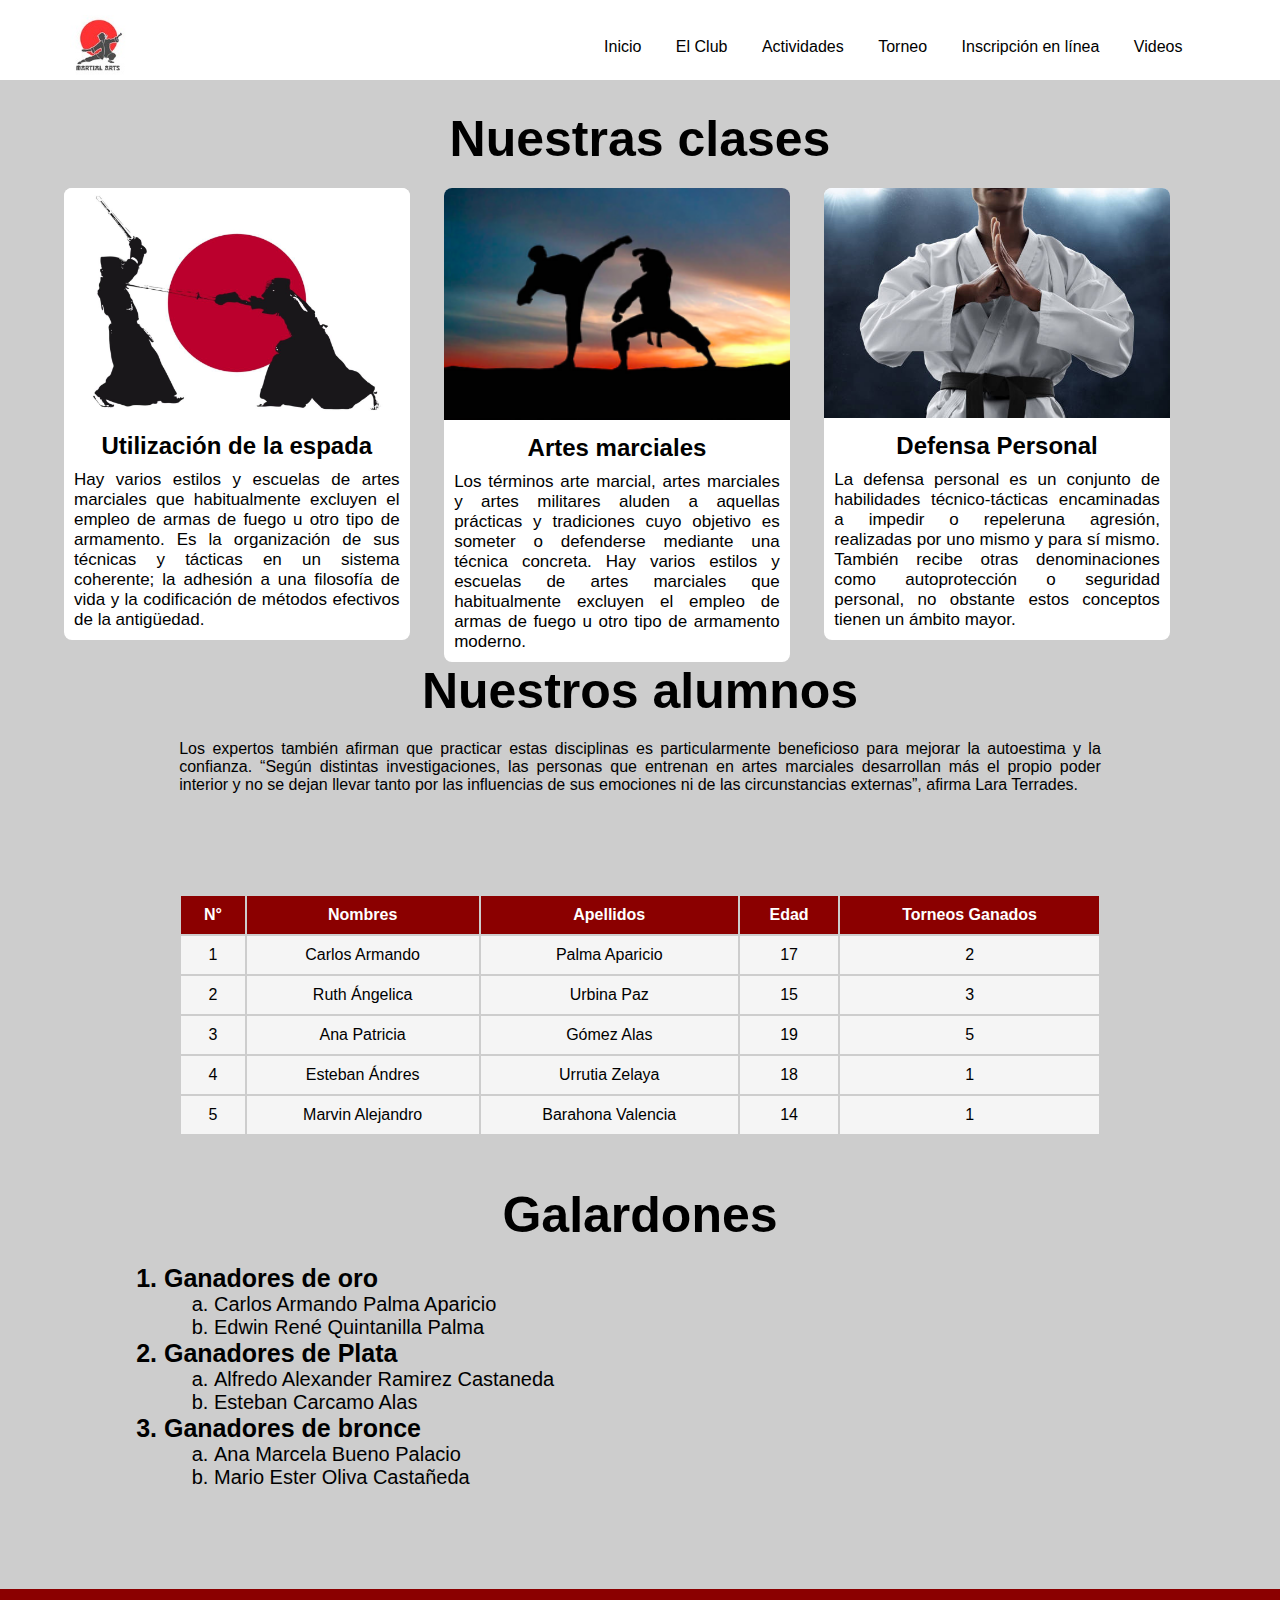
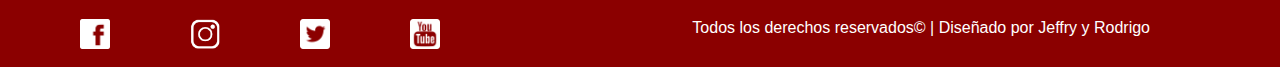
<file: index.html>
<!DOCTYPE html>
<html lang="es">
    <head>
        <meta charset="UTF-8">
        <meta http-equiv="X-UA-Compatible" content="IE=edge">
        <meta name="viewport" content="width=device-width, initial-scale=1.0">
        <title>Inicio</title>

        <link rel="stylesheet" href="css/plantilla.css">
        <link rel="stylesheet" href="css/style1.css">
    </head>
    <!-- NAVBAR -->
    <header>
        <div class="contenedor">
            <a href="index.html"><img src="img/logo.jpg" alt=""></a>
            <nav>
                <ul>
                    <li><a href="index.html">Inicio</a></li>
                    <li><a href="#">El Club</a></li>
                    <li><a href="#">Actividades</a></li>
                    <li><a href="#">Torneo</a></li>
                    <li><a href="inscripcion.html">Inscripción en línea</a></li>
                    <li><a href="videos.html">Videos</a></li>
                </ul>
            </nav>
        </div>
    </header>
    <!-- BODY -->
    <body>
        <article class="container">
            <div class="clases">
                <h1>Nuestras clases</h1>
                <div class="section">
                    <img src="img/img1.jpg" alt="">
                    <h2>Utilización de la espada</h2>
                    <p>Hay varios estilos y escuelas de artes marciales que habitualmente excluyen el empleo de 
                    armas de fuego u otro tipo de armamento. Es la organización de sus técnicas y 
                    tácticas en un sistema coherente; la adhesión a una filosofía de vida y la 
                    codificación de métodos efectivos de la antigüedad.</p>
                </div>
                <div class="section">
                    <img src="img/img2.jpg" alt="">
                    <h2>Artes marciales</h2>
                    <p>Los términos arte marcial, artes marciales y artes militares aluden a aquellas prácticas y 
                    tradiciones cuyo objetivo es someter o defenderse mediante una técnica concreta. Hay varios estilos 
                    y escuelas de artes marciales que habitualmente excluyen el empleo de armas de fuego u otro tipo de 
                    armamento moderno.</p>
                </div>
                <div class="section">
                    <img src="img/img3.jpg" alt="">
                    <h2>Defensa Personal</h2>
                    <p>La defensa personal es un conjunto de habilidades técnico-tácticas encaminadas a impedir o repeler 
                    ​una agresión, realizadas por uno mismo y para sí mismo. También recibe otras denominaciones como autoprotección 
                    o seguridad personal, no obstante estos conceptos tienen un ámbito mayor.</p>
                </div>
            </div>
        </article>
        <article class="container2">
            <div class="alumnos">
                <h1>Nuestros alumnos</h1>
                <div class="info">
                    <p>Los expertos también afirman que practicar estas disciplinas es particularmente beneficioso para mejorar 
                    la autoestima y la confianza. “Según distintas investigaciones, las personas que entrenan en artes
                    marciales desarrollan más el propio poder interior y no se dejan llevar tanto por las influencias de 
                    sus emociones ni de las circunstancias externas”, afirma Lara Terrades.</p>
                </div>
                <div class="table">
                    <p></p>
                    <table>
                        <thead>
                            <tr>
                                <th>N°</th>
                                <th>Nombres</th>
                                <th>Apellidos</th>
                                <th>Edad</th>
                                <th>Torneos Ganados</th>
                            </tr>
                        </thead>
                        <tbody>
                            <tr>
                                <td>1</td>
                                <td>Carlos Armando</td>
                                <td>Palma Aparicio</td>
                                <td>17</td>
                                <td>2</td>
                            </tr>
                            <tr>
                                <td>2</td>
                                <td>Ruth Ángelica</td>
                                <td>Urbina Paz</td>
                                <td>15</td>
                                <td>3</td>
                            </tr>
                            <tr>
                                <td>3</td>
                                <td>Ana Patricia</td>
                                <td>Gómez Alas</td>
                                <td>19</td>
                                <td>5</td>
                            </tr>
                            <tr>
                                <td>4</td>
                                <td>Esteban Ándres</td>
                                <td>Urrutia Zelaya</td>
                                <td>18</td>
                                <td>1</td>
                            </tr>
                            <tr>
                                <td>5</td>
                                <td>Marvin Alejandro</td>
                                <td>Barahona Valencia</td>
                                <td>14</td>
                                <td>1</td>
                            </tr>
                        </tbody>
                    </table>
                </div>
            </div>
        </article>
        <article class="container3">
            <div class="galardones">
                <h1>Galardones</h1>
                <div class="info">
                    <ol>
                        <li>Ganadores de oro</li>
                        <ul>
                            <li>Carlos Armando Palma Aparicio</li>
                            <li>Edwin René Quintanilla Palma</li>
                        </ul>
                        <li>Ganadores de Plata</li>
                        <ul>
                            <li>Alfredo Alexander Ramirez Castaneda</li>
                            <li>Esteban Carcamo Alas</li>
                        </ul>
                        <li>Ganadores de bronce</li>
                        <ul>
                            <li>Ana Marcela Bueno Palacio</li>
                            <li>Mario Ester Oliva Castañeda</li>
                        </ul>
                    </ol>
                </div>
            </div>
        </article>
    </body>
    <!-- FOOTER -->
    <footer>
        <img src="img/fb.png" alt="" width="20px">
        <img src="img/ig.png" alt="" width="20px">
        <img src="img/tw.png" alt="" width="20px">
        <img src="img/yt.png" alt="" width="20px">
        <p>Todos los derechos reservados© | Diseñado por Jeffry y Rodrigo</p>
    </footer>
</html>
</file>
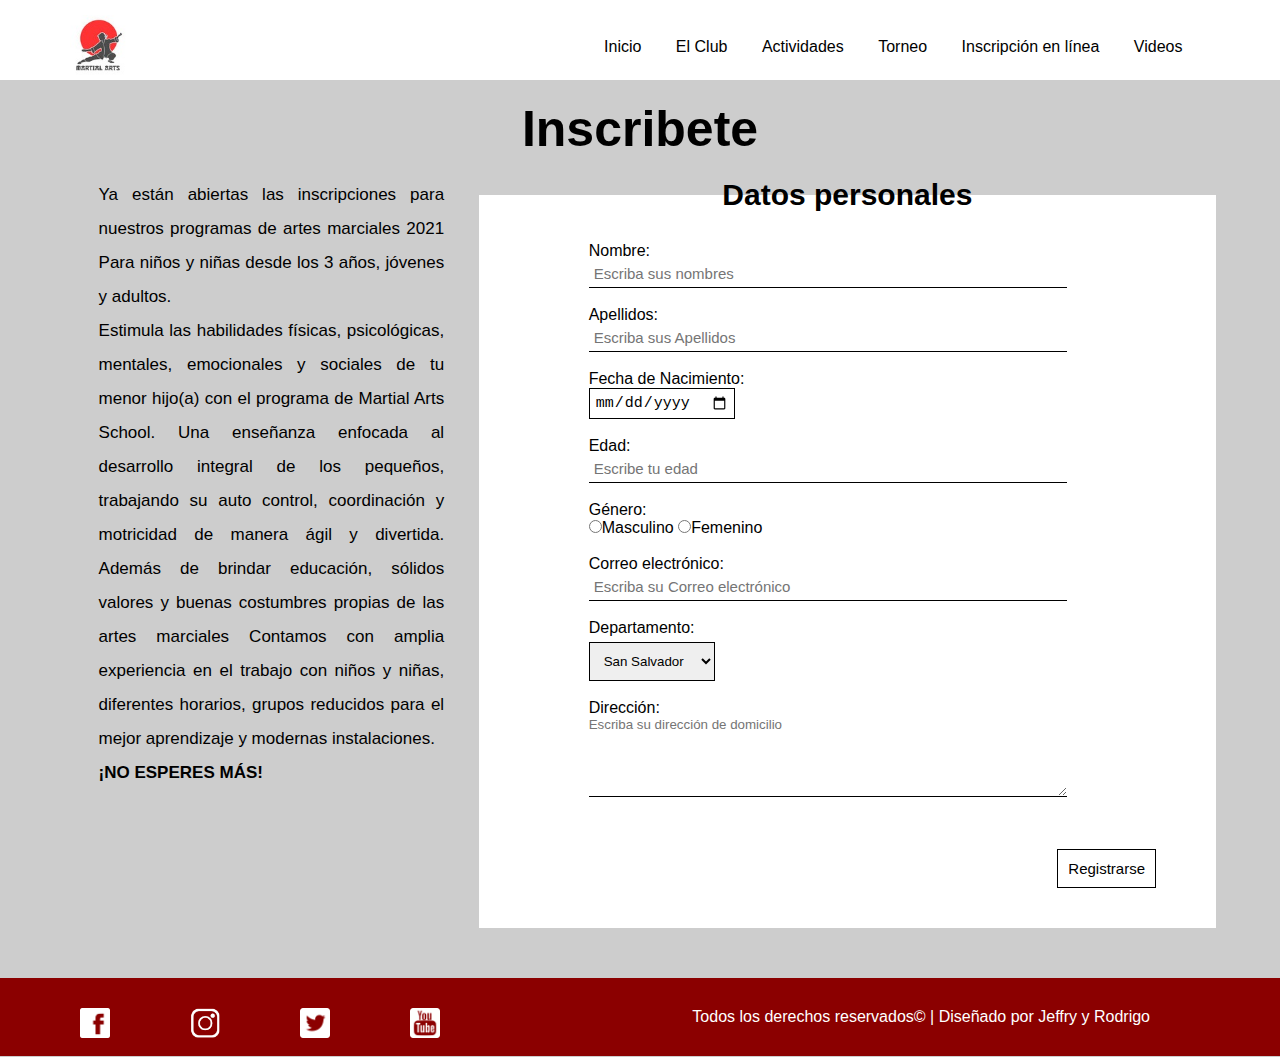
<file: inscripcion.html>
<!DOCTYPE html>
<html lang="es">
    <head>
        <meta charset="UTF-8">
        <meta http-equiv="X-UA-Compatible" content="IE=edge">
        <meta name="viewport" content="width=device-width, initial-scale=1.0">
        <title>Inscripción</title>

        <link rel="stylesheet" href="css/plantilla.css">
        <link rel="stylesheet" href="css/style2.css">
    </head>
    <!-- NAVBAR -->
    <header>
        <div class="contenedor">
            <a href="index.html"><img src="img/logo.jpg" alt=""></a>
            <nav>
                <ul>
                    <li><a href="index.html">Inicio</a></li>
                    <li><a href="#">El Club</a></li>
                    <li><a href="#">Actividades</a></li>
                    <li><a href="#">Torneo</a></li>
                    <li><a href="inscripcion.html">Inscripción en línea</a></li>
                    <li><a href="videos.html">Videos</a></li>
                </ul>
            </nav>
        </div>
    </header>
    <!-- BODY -->
    <body>
        <div class="container">
            <h1>Inscribete</h1>
            <article class="info">
                <p>Ya están abiertas las inscripciones para nuestros programas de artes marciales 2021
                Para niños y niñas desde los 3 años, jóvenes y adultos.<br>
                Estimula las habilidades físicas, psicológicas, mentales, emocionales y sociales de tu menor 
                hijo(a) con el programa de Martial Arts School. Una enseñanza enfocada al desarrollo integral 
                de los pequeños, trabajando su auto control, coordinación y motricidad de manera ágil y divertida. 
                Además de brindar educación, sólidos valores y buenas costumbres propias de las artes marciales
                Contamos con amplia experiencia en el trabajo con niños y niñas, diferentes horarios, grupos reducidos 
                para el mejor aprendizaje y modernas instalaciones.<br>
                <strong>¡NO ESPERES MÁS!</strong></p>
            </article>
            <article class="form">
                <fieldset>
                    <legend>Datos personales</legend>
                    <form>
                        <label for="nombre">Nombre: </label><br>
                        <input type="text" name="nombre" id="Nombre" placeholder="Escriba sus nombres" pattern="[a-zA-ZàáèéìíùúûüÀÁÈÉÌÍÒÓÙÚÜ' ]{2,48}" required><br><br>

                        <label for="apellido">Apellidos: </label><br>
                        <input type="text" name="apellido" id="Apellido" placeholder="Escriba sus Apellidos" pattern="[a-zA-ZàáèéìíùúûüÀÁÈÉÌÍÒÓÙÚÜ' ]{2,48}" required><br><br>

                        <label for="fecha">Fecha de Nacimiento: </label><br>
                        <input type="date" name="fecha" id="Fecha" required><br><br>

                        <label for="edad">Edad: </label><br>
                        <input type="number" name="edad" id="Edad" min="10" pattern="^[0-9]+{2}" required placeholder="Escribe tu edad"><br><br>

                        <label for="genero">Género: </label><br>
                        <input type="radio" name="genero" id="Genero" required><label for="genero" >Masculino</label>
                        <input type="radio" name="genero" id="Genero" required><label for="genero" >Femenino</label><br><br>

                        <label for="correo">Correo electrónico: </label><br>
                        <input type="text" name="correo" id="correo" placeholder="Escriba su Correo electrónico" pattern="[a-zA-Z0-9_.-]*@[a-zA-Z0-9_]+([.][a-zA-Z0-9_]+)*[.][a-zA-Z]{1,5}" required><br><br>
                        
                        <label for="departamento">Departamento: </label><br>
                        <select name="departamento" id="Departamento" required>
                            <option>Ahuachapán</option>
                            <option>Cabañas</option>
                            <option>Chalatenango</option>
                            <option>Cuscatlán</option>
                            <option>La Libertad</option>
                            <option>La Paz</option>
                            <option>La Unión</option>
                            <option>Morazán</option>
                            <option>San Miguel</option>
                            <option>Sonsonate</option>
                            <option selected>San Salvador</option>
                            <option>Santa Ana</option>
                            <option>San Vicente</option>
                            <option>Usulután</option>
                        </select><br><br>

                        <label for="direccion">Dirección: </label><br>
                        <textarea name="direccion" id="Direccion" cols="30" rows="10" placeholder="Escriba su dirección de domicilio" required></textarea><br><br>

                        <input type="submit" id="submit" value="Registrarse">
                    </form>
                </fieldset>
            </article>
        </div>
    </body>
    <!-- FOOTER -->
    <footer>
        <img src="img/fb.png" alt="" width="20px">
        <img src="img/ig.png" alt="" width="20px">
        <img src="img/tw.png" alt="" width="20px">
        <img src="img/yt.png" alt="" width="20px">
        <p>Todos los derechos reservados© | Diseñado por Jeffry y Rodrigo</p>
    </footer>
</html>
</file>
<file: css/plantilla.css>
*, *::before, *::after{
    margin: 0;
    padding: 0;
    box-sizing: border-box;
}

header{
    width: 100%;
    background-color: white;
    height: 80px;
}

header .contenedor{
    display: flex;
    font-family: 'Segoe UI', Tahoma, Geneva, Verdana, sans-serif;
    justify-content: space-between;
    align-items: center;
    padding: 15px;
}

header a img{
    height: 60px;
    width: auto;
    margin-left: 100%;
}

header nav{
    margin-right: 5%;
}

header nav ul{
    list-style: none;
}

header nav ul li{
    display: inline-block;
}

header nav ul li a{
    text-decoration: none;
    display: block;
    color: black;
    margin-right: 10px;
    padding: 10px 10px;
    transition: .5s;
}

body{
    background-color: #CDCDCD;
}

footer{
    background-color: darkred;
    width: 100%;
    padding: 30px;
    color: white;
}

footer img{
    filter: invert();
    width: 30px;
    align-items: center;
    float: left;
    margin-left: 50px;
    margin-right: 30px;
}

footer p{
    text-align: right;
    margin-right: 100px;
}
</file>
<file: css/style1.css>
.galardones, .alumnos, .clases{
    width: 90%;
    max-width: 1200px;
    margin: auto;
}

body{
    font-family: 'Segoe UI', Tahoma, Geneva, Verdana, sans-serif;
}

h1{
    text-align: center;
    clear: both;
    font-size: 50px;
    margin-top: 30px;
    margin-bottom: 20px;
}

.container{
    margin-bottom: 50px;
}

.section{
    width: 30%;
    float: left;
    margin-right: 3%;
    background-color: white;
    border-radius: 8px;
}

.section h2{
    text-align: center;
    margin: 10px;
}

.section img{
    width: 100%;
    height: auto;
    border-top-left-radius: 8px;
    border-top-right-radius: 8px;
}

.section p{
    text-align: justify;
    margin: 10px;
    font-size: 17px;
}

.alumnos p{
    width: 80%;
    margin: auto;
    text-align: justify;
}

.alumnos table{
    text-align: center;
    margin-top: 10px;
    width: 80%;
    margin: auto;
    align-items: center;
    justify-content: space-around;
}

.alumnos td{
    background-color: whitesmoke;
}

.alumnos th{
    background-color: darkred;
    color: white;
}

.alumnos td, .alumnos th{
    padding: 10px;
}

.container3{
    margin-top: 50px;
}

.info{
    align-items: center;
    margin: auto;
    margin-bottom: 100px;
}

ol{
    font-size: 20px;
    margin-left: 100px;
}

ol > li{
    font-weight: bold;
    font-size: 25px
}

ol ul{
    margin-left: 50px;
}

ol ul li{
    list-style-type: lower-alpha;
}
</file>
<file: css/style2.css>
.container{
    width: 90%;
    max-width: 1200px;
    margin: auto;
}

body{
    font-family: 'Segoe UI', Tahoma, Geneva, Verdana, sans-serif;
}

h1{
    text-align: center;
    clear: both;
    font-size: 50px;
    margin-top: 20px;
    margin-bottom: 20px;
}

.info{
    float: left;
    width: 30%;
    margin-left: 3%;
    margin-right: 3%;
    font-size: 17px;
    line-height: 2em;
    text-align: justify;

}

fieldset{
    background-color: white;
    border: none;
    padding: 30px;
    padding-bottom: 10px;
    margin-bottom: 50px;
}

fieldset legend{
    font-weight: bold;
    font-size: 30px;
    text-align: center;
    margin-top: 40px;
    display: block;
}

fieldset input{
    background: none;
    border: none;
    border-bottom: 1px black solid;
    padding: 5px;
    font-size: 15px;
}

form{
    margin-left: 80px;
}

input#Nombre, input#Apellido, input#correo, input#Edad{
    width: 80%;
}

input#Fecha, input#submit, select{
    border: 1px black solid;
}

input#submit{
    padding: 10px;
    float: right;
    margin: 30px;
}

select{
    padding: 10px;
    font-family: 'Segoe UI', Tahoma, Geneva, Verdana, sans-serif;
    margin-top: 5px;
}

textarea{
    width: 80%;
    height: 80px;
    border: none;
    font-family: 'Segoe UI', Tahoma, Geneva, Verdana, sans-serif;
    border-bottom: 1px black solid;
}

input#Genero label{
    margin-right: 30px;
}
</file>
